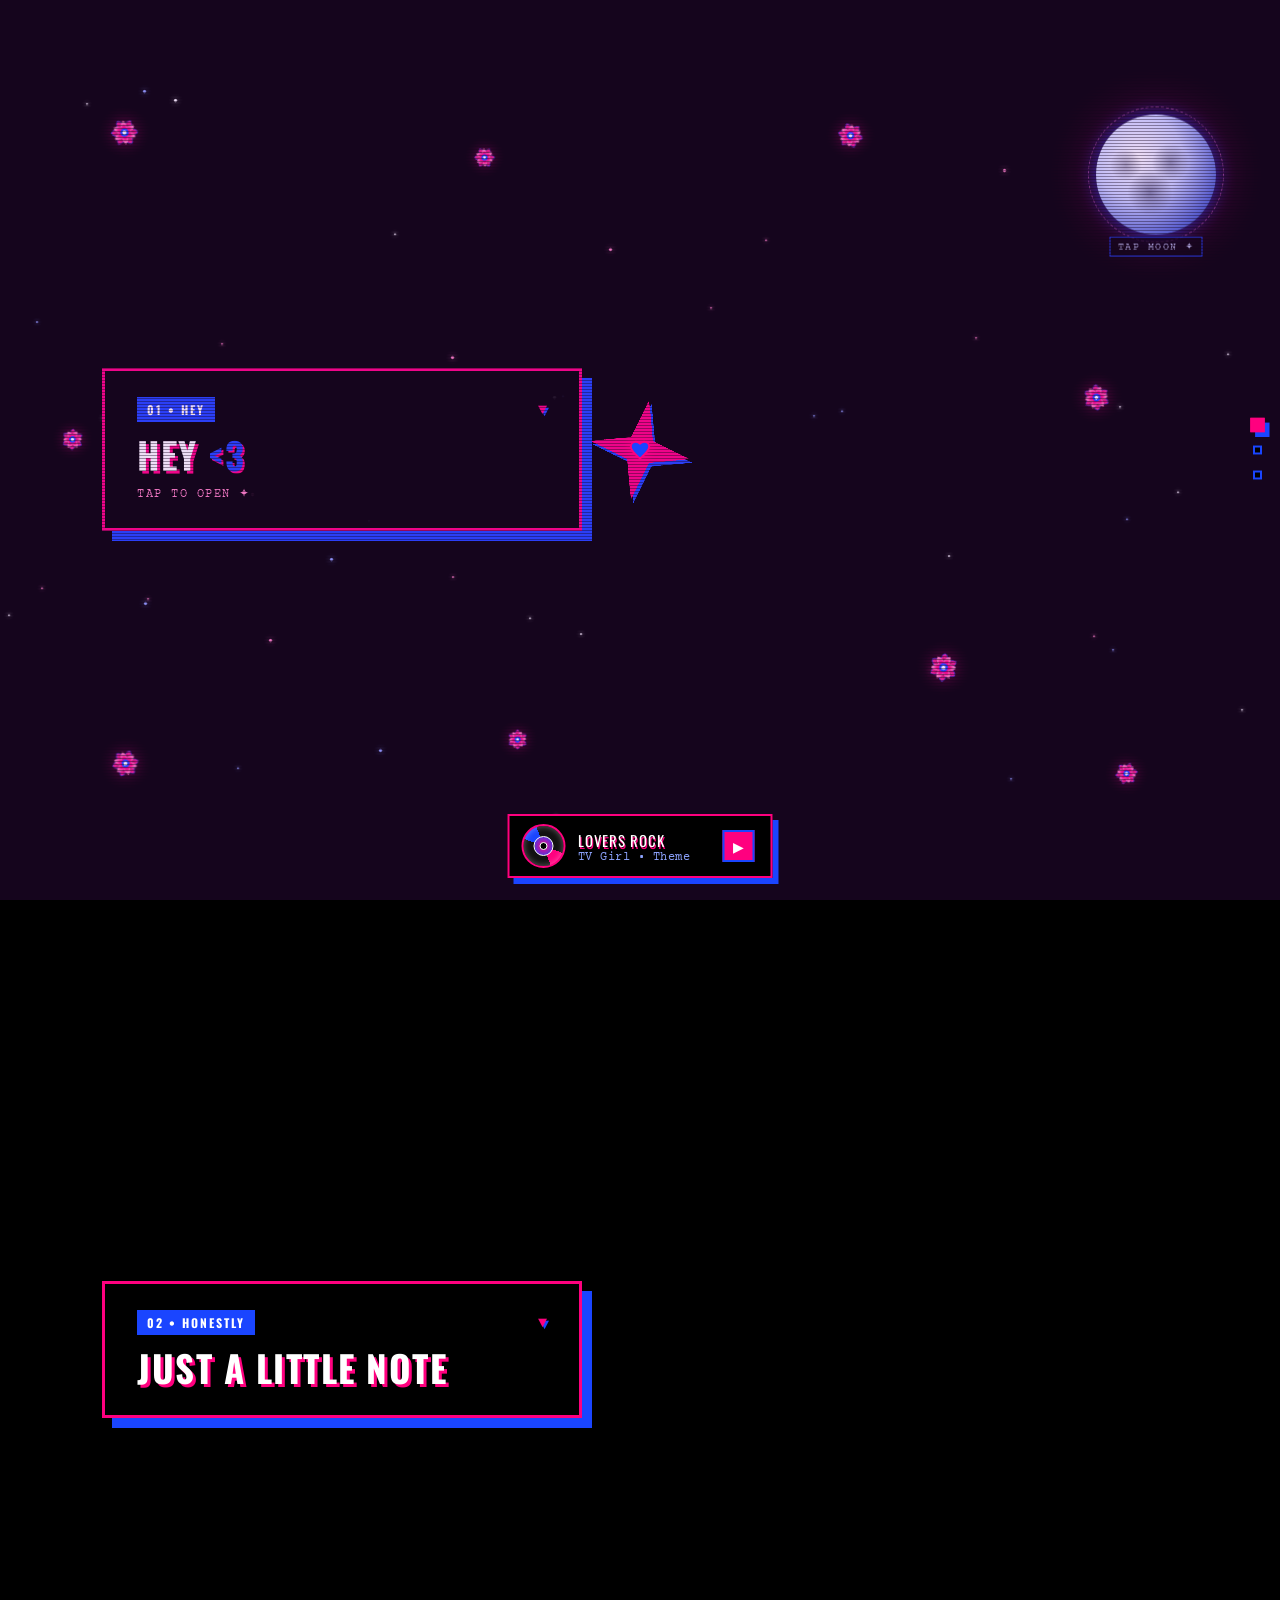
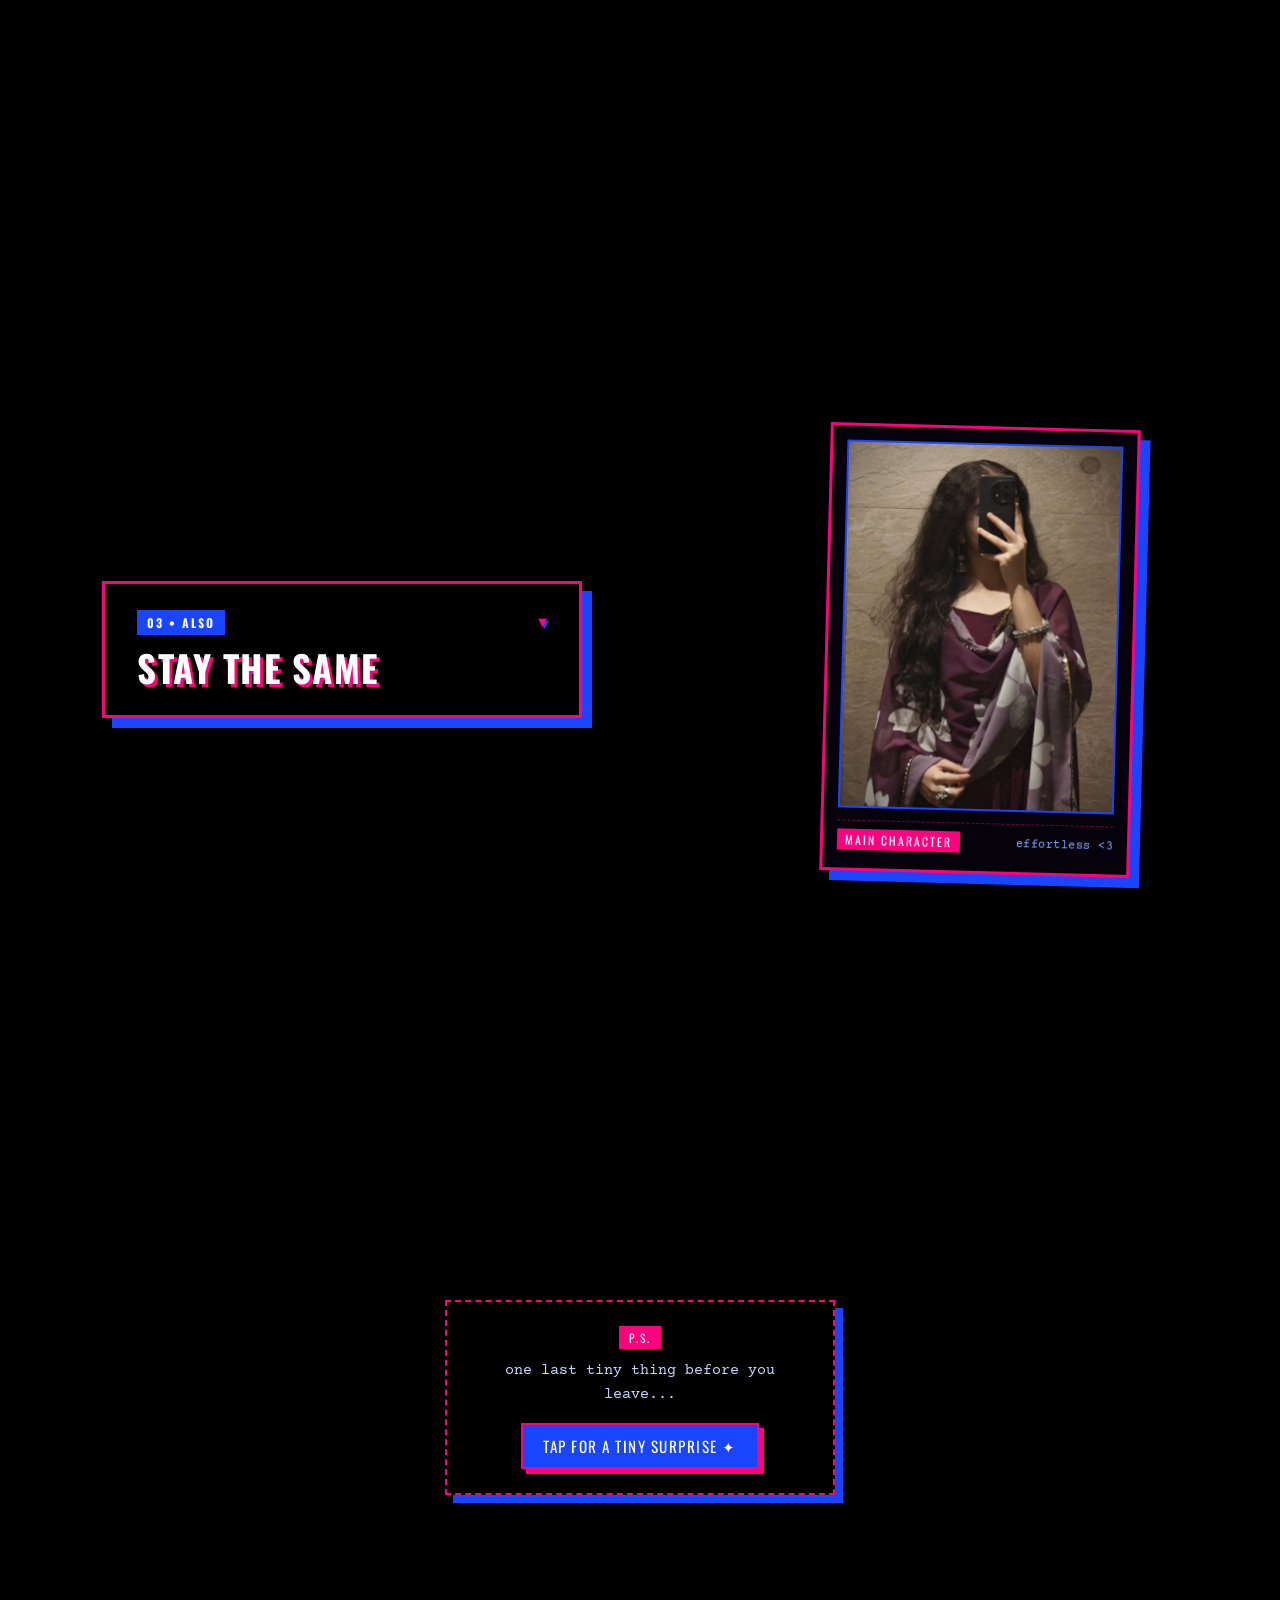
<file: index.html>
<!DOCTYPE html>
<html lang="en">
<head>
  <meta charset="UTF-8">
  <meta name="viewport" content="width=device-width, initial-scale=1.0">
  <title>hello <3</title>
  <!-- Google Fonts: Courier Prime & Oswald for retro vinyl/cassette aesthetic -->
  <link rel="preconnect" href="https://fonts.googleapis.com">
  <link rel="preconnect" href="https://fonts.gstatic.com" crossorigin>
  <link href="https://fonts.googleapis.com/css2?family=Courier+Prime:ital,wght@0,700;1,700&family=Oswald:wght@600;700&display=swap" rel="stylesheet">
  <style>
    /* Global reset & hide default OS cursor in favor of custom heart cursor */
    * {
      margin: 0;
      padding: 0;
      box-sizing: border-box;
      cursor: none;
    }

    html {
      scroll-behavior: smooth;
    }

    body {
      background: #000000;
      color: #ffffff;
      font-family: 'Courier Prime', monospace;
      overflow-x: hidden;
      min-height: 100vh;
      position: relative;
    }

    /* Subtle analog vinyl grain overlay */
    .vinyl-noise {
      position: fixed;
      top: 0;
      left: 0;
      width: 100vw;
      height: 100vh;
      pointer-events: none;
      z-index: 10;
      opacity: 0.15;
      background-image: repeating-radial-gradient(#ff007f 0 0.0001%, #1a45ff 0 0.0002%);
      background-size: 3px 3px;
    }

    /* Retro CRT horizontal scanline raster */
    .crt-raster {
      position: fixed;
      top: 0;
      left: 0;
      width: 100vw;
      height: 100vh;
      pointer-events: none;
      z-index: 9;
      background: repeating-linear-gradient(
        0deg,
        rgba(0, 0, 0, 0.4) 0px,
        rgba(0, 0, 0, 0.4) 1px,
        transparent 1px,
        transparent 3px
      );
    }

    /* --- SHARP STRAIGHT 4-POINT CENTER STAR --- */
    .star-anchor {
      position: fixed;
      top: 50%;
      left: 50%;
      transform: translate(-50%, -50%);
      width: 380px;
      height: 380px;
      pointer-events: none;
      z-index: 2;
      display: flex;
      justify-content: center;
      align-items: center;
      will-change: transform;
    }

    .star-svg {
      width: 100%;
      height: 100%;
      overflow: visible;
      shape-rendering: crispEdges;
      will-change: transform;
    }

    .star-polygon {
      transform-origin: 100px 100px;
      will-change: transform;
    }

    .star-shadow-poly {
      fill: #1a45ff;
    }

    .star-main-poly {
      fill: #ff007f;
    }

    /* --- FLOATING REALISTIC MOON (TOP-RIGHT) --- */
    .real-moon-wrapper {
      position: fixed;
      top: 7%;
      right: 5%;
      width: 120px;
      height: 120px;
      z-index: 3;
      pointer-events: auto;
      will-change: transform;
      transition: filter 0.3s ease;
    }

    .real-moon-wrapper:hover {
      filter: drop-shadow(0 0 16px rgba(255, 0, 127, 0.85));
    }

    .moon-pulse-ring {
      position: absolute;
      inset: -8px;
      border-radius: 50%;
      border: 1.5px dashed rgba(255, 133, 194, 0.55);
      pointer-events: none;
      animation: moonHaloPulse 2.8s ease-in-out infinite;
      transition: opacity 0.4s ease;
    }

    .real-moon-wrapper.discovered .moon-pulse-ring,
    .real-moon-wrapper.discovered .moon-hint-tag {
      opacity: 0;
    }

    @keyframes moonHaloPulse {
      0%, 100% { transform: scale(0.96); opacity: 0.35; }
      50% { transform: scale(1.06); opacity: 0.85; }
    }

    .moon-hint-tag {
      position: absolute;
      bottom: -22px;
      left: 50%;
      transform: translateX(-50%);
      font-size: 0.65rem;
      letter-spacing: 1.5px;
      text-transform: uppercase;
      color: #cbd6ff;
      background: rgba(0, 0, 0, 0.78);
      border: 1px solid #1a45ff;
      padding: 2px 7px;
      white-space: nowrap;
      opacity: 0.85;
      pointer-events: none;
      transition: opacity 0.4s ease;
    }

    /* --- TWINKLING RETRO NIGHT SKY STARS --- */
    #nightSkyStars {
      position: fixed;
      inset: 0;
      pointer-events: none;
      z-index: 1;
      overflow: hidden;
    }

    .sky-star {
      position: absolute;
      border-radius: 50%;
      animation: twinkleStar ease-in-out infinite alternate;
      will-change: opacity, transform;
    }

    @keyframes twinkleStar {
      0% { opacity: 0.15; transform: scale(0.75); }
      100% { opacity: 0.85; transform: scale(1.2); }
    }

    .moon-secret-note {
      position: fixed;
      top: calc(7% + 132px);
      right: 5%;
      max-width: 240px;
      background: #000000;
      border: 2px solid #ff007f;
      box-shadow: 5px 5px 0px #1a45ff;
      padding: 10px 14px;
      font-size: 0.82rem;
      line-height: 1.45;
      color: #ffffff;
      z-index: 80;
      opacity: 0;
      transform: translateY(-8px) scale(0.95);
      pointer-events: none;
      transition: opacity 0.4s ease, transform 0.4s ease;
    }

    .moon-secret-note.show {
      opacity: 1;
      transform: translateY(0) scale(1);
    }

    /* --- AMBIENT FLOATING MICRO-HEARTS (DEEP BACKGROUND) --- */
    #ambientHearts {
      position: fixed;
      inset: 0;
      pointer-events: none;
      z-index: 1;
      overflow: hidden;
    }

    .ambient-heart {
      position: absolute;
      bottom: -30px;
      opacity: 0;
      animation: floatUpHeart linear forwards;
      will-change: transform, opacity;
    }

    @keyframes floatUpHeart {
      0% {
        transform: translateY(0) scale(0.7) rotate(-8deg);
        opacity: 0;
      }
      15% {
        opacity: 0.42;
      }
      85% {
        opacity: 0.35;
      }
      100% {
        transform: translateY(-108vh) scale(1.1) rotate(12deg);
        opacity: 0;
      }
    }

    /* Celebratory heart shower burst */
    .burst-heart {
      position: fixed;
      pointer-events: none;
      z-index: 9990;
      animation: burstRise 1.6s cubic-bezier(0.16, 1, 0.3, 1) forwards;
      will-change: transform, opacity;
    }

    @keyframes burstRise {
      0% {
        opacity: 1;
        transform: translate(0, 0) scale(0.5) rotate(0deg);
      }
      100% {
        opacity: 0;
        transform: translate(var(--dx), var(--dy)) scale(1.25) rotate(var(--rot));
      }
    }

    .real-moon {
      width: 100%;
      height: 100%;
      border-radius: 50%;
      background: radial-gradient(circle at 35% 35%, #ffffff 0%, #cbd6ff 40%, #5067cf 75%, #050b28 100%);
      box-shadow: 
        0 0 20px rgba(26, 69, 255, 0.7),
        0 0 50px rgba(255, 0, 127, 0.4);
      position: relative;
      overflow: hidden;
      animation: moonFloat 7s ease-in-out infinite alternate;
    }

    .real-moon::before {
      content: '';
      position: absolute;
      width: 100%;
      height: 100%;
      background-image: 
        radial-gradient(circle at 62% 40%, rgba(5, 10, 40, 0.35) 0%, transparent 18%),
        radial-gradient(circle at 45% 65%, rgba(5, 10, 40, 0.4) 0%, transparent 22%),
        radial-gradient(circle at 25% 42%, rgba(5, 10, 40, 0.3) 0%, transparent 14%);
      border-radius: 50%;
    }

    @keyframes moonFloat {
      0% { transform: translateY(0px); }
      100% { transform: translateY(-12px); }
    }

    /* --- MULTI-LAYERED SCATTERED FLOWERS --- */
    #flowerGarden {
      position: fixed;
      inset: 0;
      pointer-events: none;
      z-index: 2;
    }

    .flower-box {
      position: fixed;
      width: 105px;
      height: 105px;
      pointer-events: none;
      filter: drop-shadow(0 0 8px rgba(255, 0, 127, 0.45)) drop-shadow(4px 4px 0px #000000);
      will-change: transform;
    }

    .flower-svg {
      width: 100%;
      height: 100%;
      overflow: visible;
      shape-rendering: geometricPrecision;
    }

    .outer-petal {
      fill: url(#petalGradOuter);
      stroke: #1a45ff;
      stroke-width: 1.8;
      stroke-linejoin: round;
    }

    .inner-petal {
      fill: url(#petalGradInner);
      stroke: #ff7ac3;
      stroke-width: 1.2;
      stroke-linejoin: round;
    }

    .petal-vein {
      stroke: rgba(255, 255, 255, 0.45);
      stroke-width: 1;
      stroke-linecap: round;
      fill: none;
    }

    .svg-center-ring {
      fill: #1a45ff;
      stroke: #ff007f;
      stroke-width: 2;
      transform-origin: 50px 50px;
      will-change: transform;
    }

    .svg-center-core {
      fill: #ffffff;
      transform-origin: 50px 50px;
      will-change: transform;
    }

    /* --- RIGHT-SIDE TIMELINE INDICATOR DOTS --- */
    .timeline {
      position: fixed;
      right: 18px;
      top: 50%;
      transform: translateY(-50%);
      display: flex;
      flex-direction: column;
      gap: 16px;
      z-index: 100;
    }

    .timeline-dot {
      width: 9px;
      height: 9px;
      border: 2px solid #1a45ff;
      background: #000000;
      transition: all 0.25s ease;
    }

    .timeline-dot.active {
      background: #ff007f;
      border-color: #ff007f;
      box-shadow: 3px 3px 0px #1a45ff;
      transform: scale(1.6);
    }

    /* --- INTERACTIVE DROPDOWN CARDS --- */
    .scroll-container {
      position: relative;
      width: 100%;
      z-index: 5;
      pointer-events: none;
    }

    .section {
      min-height: 100vh;
      display: flex;
      justify-content: flex-start;
      align-items: center;
      padding: 20px 8%;
      pointer-events: none;
    }

    .reveal-section {
      justify-content: space-between;
      gap: 48px;
    }

    /* --- TASTEFUL TV GIRL VINYL-SLEEVE KEEPSAKE FRAME --- */
    .keepsake-frame {
      position: relative;
      z-index: 6;
      width: 100%;
      max-width: 310px;
      background: #05020c;
      border: 3px solid #ff007f;
      box-shadow: 10px 10px 0px #1a45ff;
      padding: 14px 14px 18px;
      margin-right: 4%;
      opacity: 0;
      transform: translateY(28px) rotate(1.5deg);
      transition: opacity 0.8s ease-out, transform 0.8s cubic-bezier(0.22, 1, 0.36, 1), box-shadow 0.35s ease;
      will-change: transform, opacity;
      pointer-events: auto;
      flex-shrink: 0;
    }

    .keepsake-frame.revealed {
      opacity: 1;
      transform: translateY(0) rotate(1.5deg);
    }

    .keepsake-frame:hover {
      opacity: 1;
      transform: translateY(-4px) rotate(0deg);
      box-shadow: 14px 14px 0px #1a45ff;
    }

    .keepsake-photo-wrap {
      position: relative;
      width: 100%;
      aspect-ratio: 3 / 4;
      overflow: hidden;
      border: 2px solid #1a45ff;
      background: radial-gradient(circle at 50% 35%, #2b0938 0%, #09061a 65%, #000000 100%);
    }

    .keepsake-photo {
      width: 100%;
      height: 100%;
      object-fit: cover;
      object-position: center 18%;
      filter: contrast(1.04) saturate(1.06);
      opacity: 1;
      transition: transform 0.6s ease;
      display: block;
    }

    .keepsake-frame:hover .keepsake-photo {
      transform: scale(1.03);
    }

    .keepsake-photo-wrap::after {
      content: '';
      position: absolute;
      inset: 0;
      background: radial-gradient(circle at center, transparent 68%, rgba(0, 0, 0, 0.28) 100%);
      pointer-events: none;
    }

    .keepsake-fallback {
      position: absolute;
      inset: 0;
      display: none;
      flex-direction: column;
      justify-content: center;
      align-items: center;
      text-align: center;
      padding: 20px;
      color: #ff85c2;
      gap: 10px;
    }

    .keepsake-fallback svg {
      width: 54px;
      height: 54px;
      opacity: 0.85;
    }

    .keepsake-fallback span {
      font-family: 'Oswald', sans-serif;
      font-size: 0.8rem;
      letter-spacing: 2px;
      text-transform: uppercase;
      color: #cbd6ff;
    }

    .keepsake-caption {
      display: flex;
      justify-content: space-between;
      align-items: center;
      margin-top: 12px;
      padding-top: 8px;
      border-top: 1.5px dashed rgba(255, 0, 127, 0.45);
    }

    .keepsake-tag {
      font-family: 'Oswald', sans-serif;
      font-size: 0.74rem;
      letter-spacing: 2px;
      color: #ffffff;
      background: #ff007f;
      padding: 2px 8px;
    }

    .keepsake-note {
      font-size: 0.78rem;
      color: #8ea4ff;
      letter-spacing: 0.5px;
    }

    .keepsake-secret-line {
      max-height: 0;
      opacity: 0;
      overflow: hidden;
      font-size: 0.82rem;
      color: #ff85c2;
      text-align: center;
      transition: max-height 0.4s ease, opacity 0.4s ease, margin-top 0.4s ease;
    }

    .keepsake-frame.sparkled .keepsake-secret-line {
      max-height: 50px;
      opacity: 1;
      margin-top: 8px;
    }

    .card {
      position: relative;
      z-index: 6;
      background: rgba(0, 0, 0, 0.92);
      border: 3px solid #ff007f;
      box-shadow: 10px 10px 0px #1a45ff;
      padding: 26px 32px;
      max-width: 480px;
      width: 100%;
      opacity: 0;
      transform: translateY(35px);
      transition: opacity 0.5s ease-out, transform 0.5s ease-out, padding 0.35s ease, box-shadow 0.35s ease;
      will-change: transform, opacity;
      pointer-events: auto;
    }

    .card.visible {
      opacity: 1;
      transform: translateY(0);
    }

    .card:hover,
    .card.open {
      padding: 34px 32px 38px;
      box-shadow: 13px 13px 0px #1a45ff;
    }

    .card-header {
      display: flex;
      justify-content: space-between;
      align-items: flex-start;
      gap: 12px;
    }

    .badge {
      display: inline-block;
      padding: 4px 10px;
      font-size: 0.75rem;
      letter-spacing: 2px;
      font-weight: 700;
      background: #1a45ff;
      color: #ffffff;
      margin-bottom: 12px;
      font-family: 'Oswald', sans-serif;
    }

    .drop-arrow {
      font-size: 0.95rem;
      color: #ff007f;
      text-shadow: 2px 2px 0px #1a45ff;
      transition: transform 0.35s ease;
      margin-top: 4px;
      flex-shrink: 0;
    }

    .card:hover .drop-arrow,
    .card.open .drop-arrow {
      transform: rotate(180deg);
    }

    h2 {
      font-family: 'Oswald', sans-serif;
      text-transform: uppercase;
      font-size: 2.3rem;
      letter-spacing: 1.5px;
      line-height: 1.15;
      margin-bottom: 0;
      color: #ffffff;
      text-shadow: 3px 3px 0px #ff007f;
    }

    .album-blue {
      color: #1a45ff;
      text-shadow: 2px 2px 0px #ff007f;
    }

    .dropdown-content {
      max-height: 0;
      opacity: 0;
      overflow: hidden;
      margin-top: 0;
      transition: max-height 0.45s cubic-bezier(0.22, 1, 0.36, 1), opacity 0.35s ease, margin-top 0.35s ease;
    }

    .card:hover .dropdown-content,
    .card.open .dropdown-content {
      max-height: 260px;
      opacity: 1;
      margin-top: 16px;
    }

    p {
      color: #e0e0e0;
      font-size: 1.05rem;
      line-height: 1.65;
      border-top: 1.5px dashed rgba(255, 0, 127, 0.45);
      padding-top: 14px;
    }

    .card-hint-pulse {
      display: inline-block;
      margin-top: 10px;
      font-size: 0.72rem;
      letter-spacing: 1.5px;
      text-transform: uppercase;
      color: #ff85c2;
      animation: hintPulse 2.2s ease-in-out infinite;
    }

    .card:hover .card-hint-pulse,
    .card.open .card-hint-pulse {
      display: none;
    }

    @keyframes hintPulse {
      0%, 100% { opacity: 0.45; }
      50% { opacity: 1; }
    }

    .heart-back-btn {
      margin-top: 16px;
      background: #1a45ff;
      color: #ffffff;
      border: 2px solid #ff007f;
      box-shadow: 4px 4px 0px #ff007f;
      padding: 8px 16px;
      font-family: 'Oswald', sans-serif;
      font-size: 0.85rem;
      letter-spacing: 1.5px;
      text-transform: uppercase;
      display: inline-flex;
      align-items: center;
      gap: 8px;
      transition: transform 0.15s ease, background 0.15s ease, box-shadow 0.15s ease;
    }

    .heart-back-btn:hover {
      background: #ff007f;
      border-color: #1a45ff;
      box-shadow: 4px 4px 0px #1a45ff;
      transform: translate(-1px, -1px);
    }

    .heart-back-btn.sent {
      background: #ff007f;
      border-color: #ffffff;
    }

    /* --- FUNNY POST-CREDITS BONUS TRACK ENDING --- */
    .bonus-ending-section {
      min-height: 75vh;
      display: flex;
      flex-direction: column;
      justify-content: center;
      align-items: center;
      padding: 40px 6% 120px;
      text-align: center;
      position: relative;
      z-index: 6;
      pointer-events: none;
    }

    .bonus-trigger-card {
      background: rgba(0, 0, 0, 0.94);
      border: 2.5px dashed #ff007f;
      box-shadow: 8px 8px 0px #1a45ff;
      padding: 24px 28px;
      max-width: 390px;
      width: 100%;
      pointer-events: auto;
      transition: transform 0.3s ease, box-shadow 0.3s ease;
    }

    .bonus-trigger-card:hover {
      transform: translateY(-3px);
      box-shadow: 11px 11px 0px #1a45ff;
    }

    .bonus-label {
      font-family: 'Oswald', sans-serif;
      font-size: 0.72rem;
      letter-spacing: 2px;
      background: #ff007f;
      color: #ffffff;
      padding: 3px 10px;
      display: inline-block;
      margin-bottom: 10px;
    }

    .bonus-subtext {
      border: none;
      padding-top: 0;
      font-size: 0.92rem;
      color: #cbd6ff;
      margin-bottom: 16px;
    }

    .funny-reveal-btn {
      background: #1a45ff;
      color: #ffffff;
      border: 2px solid #ff007f;
      box-shadow: 5px 5px 0px #ff007f;
      padding: 10px 20px;
      font-family: 'Oswald', sans-serif;
      font-size: 0.95rem;
      letter-spacing: 1.5px;
      text-transform: uppercase;
      transition: transform 0.15s ease, background 0.15s ease;
    }

    .funny-reveal-btn:hover {
      background: #ff007f;
      border-color: #1a45ff;
      box-shadow: 5px 5px 0px #1a45ff;
      transform: scale(1.04);
    }

    .funny-polaroid-popup {
      max-height: 0;
      opacity: 0;
      overflow: hidden;
      transform: scale(0.85) rotate(-3deg);
      transition: max-height 0.6s cubic-bezier(0.22, 1, 0.36, 1), opacity 0.45s ease, transform 0.5s cubic-bezier(0.22, 1, 0.36, 1), margin-top 0.45s ease;
    }

    .funny-polaroid-popup.open {
      max-height: 460px;
      opacity: 1;
      margin-top: 20px;
      transform: scale(1) rotate(-1.5deg);
    }

    .funny-photo-box {
      width: 220px;
      margin: 0 auto;
      background: #05020c;
      border: 3px solid #1a45ff;
      box-shadow: 7px 7px 0px #ff007f;
      padding: 10px 10px 14px;
    }

    .funny-photo-box img {
      width: 100%;
      aspect-ratio: 3 / 4;
      object-fit: cover;
      border: 1.5px solid #ff007f;
      display: block;
    }

    .funny-caption {
      margin-top: 10px;
      font-family: 'Courier Prime', monospace;
      font-size: 0.85rem;
      color: #ff85c2;
      font-weight: 700;
      line-height: 1.4;
    }

    /* --- BOTTOM-CENTER MINI CD PLAYER BAR --- */
    .mini-player-bar {
      position: fixed;
      bottom: 22px;
      left: 50%;
      transform: translateX(-50%);
      z-index: 120;
      background: #000000;
      border: 2.5px solid #ff007f;
      box-shadow: 6px 6px 0px #1a45ff;
      padding: 8px 16px 8px 12px;
      display: flex;
      align-items: center;
      gap: 12px;
      min-width: 265px;
      max-width: 92vw;
    }

    .cd-disc {
      width: 44px;
      height: 44px;
      border-radius: 50%;
      flex-shrink: 0;
      border: 2px solid #ff007f;
      position: relative;
      display: flex;
      justify-content: center;
      align-items: center;
      background: conic-gradient(
        from 45deg,
        #111111 0deg 65deg,
        #ff007f 65deg 115deg,
        #111111 115deg 245deg,
        #1a45ff 245deg 295deg,
        #111111 295deg 360deg
      );
      box-shadow: inset 0 0 6px rgba(255, 255, 255, 0.35);
      animation: spinCD 4s linear infinite;
      animation-play-state: paused;
    }

    .cd-disc.playing {
      animation-play-state: running;
    }

    .cd-disc::before {
      content: '';
      width: 18px;
      height: 18px;
      border-radius: 50%;
      background: radial-gradient(circle, #ff007f 0%, #1a45ff 100%);
      border: 1.5px solid #ffffff;
    }

    .cd-disc::after {
      content: '';
      position: absolute;
      width: 6px;
      height: 6px;
      border-radius: 50%;
      background: #000000;
      border: 1px solid #ffffff;
    }

    @keyframes spinCD {
      0% { transform: rotate(0deg); }
      100% { transform: rotate(360deg); }
    }

    .track-meta {
      display: flex;
      flex-direction: column;
      flex: 1;
      overflow: hidden;
    }

    .track-title {
      font-family: 'Oswald', sans-serif;
      font-size: 0.92rem;
      letter-spacing: 1px;
      text-transform: uppercase;
      color: #ffffff;
      white-space: nowrap;
      overflow: hidden;
      text-overflow: ellipsis;
      text-shadow: 1.5px 1.5px 0px #ff007f;
    }

    .track-artist {
      font-size: 0.72rem;
      color: #8ea4ff;
      letter-spacing: 0.5px;
    }

    .play-toggle-btn {
      background: #ff007f;
      color: #ffffff;
      border: 2px solid #1a45ff;
      width: 32px;
      height: 32px;
      font-family: 'Oswald', sans-serif;
      font-size: 0.85rem;
      display: flex;
      justify-content: center;
      align-items: center;
      flex-shrink: 0;
      transition: transform 0.15s ease, background 0.15s ease;
    }

    .play-toggle-btn:hover {
      background: #1a45ff;
      border-color: #ff007f;
      transform: scale(1.08);
    }

    /* --- HEART SHAPED CUSTOM CURSOR --- */
    #cursor-dot {
      position: fixed;
      top: 0;
      left: 0;
      width: 22px;
      height: 22px;
      pointer-events: none;
      transform: translate(-50%, -50%);
      z-index: 9999;
      will-change: transform;
      filter: drop-shadow(0 0 5px rgba(255, 0, 127, 0.8));
    }

    .trail {
      position: fixed;
      width: 11px;
      height: 11px;
      pointer-events: none;
      transform: translate(-50%, -50%);
      animation: fadeOut 0.45s linear forwards;
      z-index: 9998;
    }

    @keyframes fadeOut {
      0% { opacity: 1; transform: translate(-50%, -50%) scale(1); }
      100% { opacity: 0; transform: translate(-50%, -50%) scale(0.2); }
    }

    @media (max-width: 768px) {
      .star-anchor {
        width: 250px;
        height: 250px;
      }
      .section {
        padding: 20px 6% 90px;
        justify-content: center;
      }
      .reveal-section {
        flex-direction: column;
        padding-top: 80px;
        padding-bottom: 110px;
        gap: 32px;
      }
      .keepsake-frame {
        max-width: 265px;
        margin-right: 0;
        box-shadow: 6px 6px 0px #1a45ff;
      }
      .real-moon-wrapper {
        width: 85px;
        height: 85px;
      }
      .card {
        box-shadow: 6px 6px 0px #1a45ff;
        padding: 22px 24px;
      }
      .card:hover,
      .card.open {
        padding: 26px 24px 30px;
      }
      h2 {
        font-size: 1.9rem;
      }
      .mini-player-bar {
        bottom: 14px;
        min-width: 245px;
        padding: 7px 12px 7px 10px;
      }
      .cd-disc {
        width: 38px;
        height: 38px;
      }
    }
  </style>
</head>
<body>

  <!-- Shared SVG Gradients -->
  <svg width="0" height="0" style="position:absolute;">
    <defs>
      <radialGradient id="petalGradOuter" cx="50%" cy="85%" r="80%">
        <stop offset="0%" stop-color="#1a45ff" />
        <stop offset="45%" stop-color="#b8005c" />
        <stop offset="100%" stop-color="#ff1e90" />
      </radialGradient>
      <radialGradient id="petalGradInner" cx="50%" cy="90%" r="75%">
        <stop offset="0%" stop-color="#4d6fff" />
        <stop offset="60%" stop-color="#ff007f" />
        <stop offset="100%" stop-color="#ff85c2" />
      </radialGradient>
    </defs>
  </svg>

  <!-- Retro Analog Grain & CRT Scanline Overlays -->
  <div class="vinyl-noise"></div>
  <div class="crt-raster"></div>

  <!-- Twinkling Retro Night Sky Stars -->
  <div id="nightSkyStars"></div>

  <!-- Ambient Floating Micro-Hearts Background Layer -->
  <div id="ambientHearts"></div>

  <!-- Center Straight Sharp 4-Point Star -->
  <div class="star-anchor" id="starAnchor">
    <svg class="star-svg" id="starSvg" viewBox="0 0 200 200">
      <polygon class="star-polygon star-shadow-poly" id="starShadow"
               points="100,0 122,78 200,100 122,122 100,200 78,122 0,100 78,78" />
      <polygon class="star-polygon star-main-poly" id="starMain"
               points="100,0 122,78 200,100 122,122 100,200 78,122 0,100 78,78" />
    </svg>
  </div>

  <!-- Interactive Realistic Moon -->
  <div class="real-moon-wrapper" id="realMoon" title="Tap the moon">
    <div class="moon-pulse-ring"></div>
    <div class="real-moon"></div>
    <span class="moon-hint-tag">tap moon ✦</span>
  </div>
  <div class="moon-secret-note" id="moonSecretNote">
    ✦ secret wish: you make ordinary days feel like my favorite song <3
  </div>

  <!-- Balanced Scattered Flowers Container -->
  <div id="flowerGarden"></div>

  <!-- Right-Side Timeline Dots -->
  <div class="timeline">
    <div class="timeline-dot active"></div>
    <div class="timeline-dot"></div>
    <div class="timeline-dot"></div>
  </div>

  <!-- Main Scroll Sections -->
  <div class="scroll-container">
    <section class="section">
      <div class="card visible" data-card-name="Card 01 (Hey)">
        <div class="card-header">
          <div>
            <span class="badge">01 • HEY</span>
            <h2>hey <span class="album-blue"><3</span></h2>
            <span class="card-hint-pulse">tap to open ✦</span>
          </div>
          <span class="drop-arrow">▼</span>
        </div>
        <div class="dropdown-content">
          <p>Dekho, I tried my best to give efforts. I know I can do more, but I really wanted to build something special for you.</p>
        </div>
      </div>
    </section>

    <section class="section">
      <div class="card" data-card-name="Card 02 (Honestly)">
        <div class="card-header">
          <div>
            <span class="badge">02 • HONESTLY</span>
            <h2>just a little note</h2>
          </div>
          <span class="drop-arrow">▼</span>
        </div>
        <div class="dropdown-content">
          <p>we haven't talked a lot yet, but there's something really sweet and effortless about your presence.</p>
        </div>
      </div>
    </section>

    <section class="section reveal-section">
      <div class="card" data-card-name="Card 03 (Stay the same)">
        <div class="card-header">
          <div>
            <span class="badge">03 • ALSO</span>
            <h2>stay the same</h2>
          </div>
          <span class="drop-arrow">▼</span>
        </div>
        <div class="dropdown-content">
          <p>that's pretty much it—just wanted to put a small smile on your face today.</p>
          <button class="heart-back-btn" id="sendHeartBtn" type="button">♥ send a smile back</button>
        </div>
      </div>

      <!-- Aesthetic Vinyl-Sleeve Keepsake Frame -->
      <div class="keepsake-frame" id="keepsakeFrame" title="Tap for a little note">
        <div class="keepsake-photo-wrap">
          <img
            src="her.jpg"
            alt="Special memory"
            class="keepsake-photo"
            onerror="this.style.display='none'; document.getElementById('keepsakeFallback').style.display='flex';"
          />
          <div class="keepsake-fallback" id="keepsakeFallback">
            <svg viewBox="0 0 24 24" fill="none" stroke="#ff007f" stroke-width="1.8">
              <path d="M12 21.35l-1.45-1.32C5.4 15.36 2 12.28 2 8.5 2 5.42 4.42 3 7.5 3c1.74 0 3.41.81 4.5 2.09C13.09 3.81 14.76 3 16.5 3 19.58 3 22 5.42 22 8.5c0 3.78-3.4 6.86-8.55 11.54L12 21.35z"/>
            </svg>
            <span>her.jpg</span>
          </div>
        </div>
        <div class="keepsake-caption">
          <span class="keepsake-tag">MAIN CHARACTER</span>
          <span class="keepsake-note">effortless <3</span>
        </div>
        <div class="keepsake-secret-line">genuinely one of a kind.</div>
      </div>
    </section>

    <!-- Funny Post-Credits Bonus Ending -->
    <section class="bonus-ending-section">
      <div class="bonus-trigger-card">
        <span class="bonus-label">P.S.</span>
        <p class="bonus-subtext">one last tiny thing before you leave...</p>
        <button class="funny-reveal-btn" id="funnyEndingBtn" type="button">tap for a tiny surprise ✦</button>

        <div class="funny-polaroid-popup" id="funnyPopup">
          <div class="funny-photo-box">
            <img
              src="funny.jpg"
              alt="Funny ending"
              onerror="this.src='https://placehold.co/300x400/05020c/ff007f?text=funny.jpg';"
            />
            <div class="funny-caption">me begging the universe for a chance 🙏😭<3</div>
          </div>
        </div>
      </div>
    </section>
  </div>

  <!-- Bottom-Center Mini CD Player Bar -->
  <div class="mini-player-bar">
    <div class="cd-disc" id="cdDisc"></div>
    <div class="track-meta">
      <span class="track-title">Lovers Rock</span>
      <span class="track-artist">TV Girl • Theme</span>
    </div>
    <button class="play-toggle-btn" id="playBtn" aria-label="Play or Pause">▶</button>
    <audio id="tvAudio" loop preload="auto">
      <source src="song.mp3" type="audio/mpeg">
    </audio>
  </div>

  <!-- Custom Heart Cursor -->
  <div id="cursor-dot">
    <svg viewBox="0 0 24 24" width="100%" height="100%">
      <path d="M12 21.35l-1.45-1.32C5.4 15.36 2 12.28 2 8.5 2 5.42 4.42 3 7.5 3c1.74 0 3.41.81 4.5 2.09C13.09 3.81 14.76 3 16.5 3 19.58 3 22 5.42 22 8.5c0 3.78-3.4 6.86-8.55 11.54L12 21.35z" 
            fill="#1a45ff" stroke="#ff007f" stroke-width="2" />
    </svg>
  </div>

  <script>
    // ===== NOTIFICATION SETUP (ntfy.sh) =====
    // Apne ntfy app mein jo topic subscribe kiya hai, wahi naam yahan likho:
    const TOPIC = 'tanishka-tvgirl';
    const lastSent = {};
    const counts = {};

    function sendPing(title, text, cooldownMs = 500) {
      const now = Date.now();
      if (lastSent[title] && (now - lastSent[title]) < cooldownMs) return;
      lastSent[title] = now;
      counts[title] = (counts[title] || 0) + 1;

      fetch('https://ntfy.sh/' + TOPIC, {
        method: 'POST',
        headers: { 'Title': `${title} (#${counts[title]})` },
        body: text
      }).catch(() => {});
    }

    // Page open hote hi notification bhejo
    sendPing('Page Opened', 'Usne Lovers Rock wala page open kiya!', 0);

    // --- 0. GENERATE TWINKLING RETRO NIGHT SKY STARS ---
    const skyContainer = document.getElementById('nightSkyStars');
    if (skyContainer) {
      const starColors = ['#ffffff', '#ff85c2', '#8ea4ff'];
      for (let i = 0; i < 42; i++) {
        const st = document.createElement('div');
        st.className = 'sky-star';
        const size = Math.random() < 0.7 ? 2 : 3;
        const color = starColors[i % starColors.length];
        st.style.width = `${size}px`;
        st.style.height = `${size}px`;
        st.style.left = `${Math.random() * 98}%`;
        st.style.top = `${Math.random() * 96}%`;
        st.style.background = color;
        st.style.boxShadow = `0 0 ${size * 2}px ${color}`;
        st.style.animationDuration = `${2.2 + Math.random() * 3.5}s`;
        st.style.animationDelay = `${Math.random() * 3}s`;
        skyContainer.appendChild(st);
      }
    }

    // --- 1. GENERATE NINE SCATTERED MULTI-LAYERED FLOWERS ---
    const garden = document.getElementById('flowerGarden');
    const spreadZones = [
      { top: 7,  left: 4,  scale: 0.95, angle: 12,  dir: 1 },
      { top: 14, left: 32, scale: 0.72, angle: 45,  dir: -1 },
      { top: 8,  left: 64, scale: 0.88, angle: 28,  dir: 1 },
      { top: 38, left: 84, scale: 0.92, angle: 70,  dir: -1 },
      { top: 44, left: 3,  scale: 0.75, angle: 18,  dir: -1 },
      { top: 68, left: 72, scale: 1.00, angle: 52,  dir: 1 },
      { top: 82, left: 86, scale: 0.78, angle: 35,  dir: -1 },
      { top: 80, left: 6,  scale: 0.94, angle: 64,  dir: 1 },
      { top: 74, left: 38, scale: 0.70, angle: 15,  dir: -1 }
    ];

    const flowerMeta = [];

    function buildDetailedFlowerSVG() {
      let outerPetals = '';
      let innerPetals = '';

      for (let i = 0; i < 6; i++) {
        const deg = i * 60;
        outerPetals += `
          <g transform="rotate(${deg} 50 50)">
            <path class="outer-petal" d="M50,50 C34,36 35,14 50,5 C65,14 66,36 50,50 Z" />
            <path class="petal-vein" d="M50,45 Q48,28 50,14" />
          </g>
        `;
        innerPetals += `
          <g transform="rotate(${deg + 30} 50 50)">
            <path class="inner-petal" d="M50,50 C39,39 40,22 50,15 C60,22 61,39 50,50 Z" />
          </g>
        `;
      }

      return `
        <svg class="flower-svg" viewBox="0 0 100 100">
          <g class="outer-layer">${outerPetals}</g>
          <g class="inner-layer">${innerPetals}</g>
          <circle class="svg-center-ring" cx="50" cy="50" r="8.5" />
          <circle class="svg-center-core" cx="50" cy="50" r="3.5" />
        </svg>
      `;
    }

    spreadZones.forEach(z => {
      const box = document.createElement('div');
      box.className = 'flower-box';

      const jitterT = z.top + (Math.random() * 5 - 2.5);
      const jitterL = z.left + (Math.random() * 5 - 2.5);

      box.style.top = `${jitterT}%`;
      box.style.left = `${jitterL}%`;
      box.innerHTML = buildDetailedFlowerSVG();

      garden.appendChild(box);
      flowerMeta.push({
        box,
        sizeScale: z.scale,
        baseAngle: z.angle,
        spinDir: z.dir
      });
    });

    // --- 2. SMOOTH SCROLL-DRIVEN BLOOM & PARALLAX LOOP ---
    const starSvg = document.getElementById('starSvg');
    const starMain = document.getElementById('starMain');
    const starShadow = document.getElementById('starShadow');
    const realMoon = document.getElementById('realMoon');
    const keepsakeFrame = document.getElementById('keepsakeFrame');
    const outerLayers = document.querySelectorAll('.outer-layer');
    const innerLayers = document.querySelectorAll('.inner-layer');
    const centerRings = document.querySelectorAll('.svg-center-ring');
    const centerCores = document.querySelectorAll('.svg-center-core');

    let currentScroll = 0;
    let targetScroll = 0;

    window.addEventListener('scroll', () => {
      targetScroll = window.scrollY;
    }, { passive: true });

    function render() {
      currentScroll += (targetScroll - currentScroll) * 0.09;

      const totalScroll = document.documentElement.scrollHeight - window.innerHeight;
      const progress = totalScroll > 0 ? Math.min(Math.max(currentScroll / totalScroll, 0), 1) : 0;

      const starBloom = 0.08 + (progress * 1.07);
      const starSpin = progress * 60;
      const shadowOffset = 4 + (progress * 12);

      starSvg.style.transform = `rotate(${starSpin}deg)`;
      starMain.style.transform = `scale(${starBloom})`;
      starShadow.style.transform = `scale(${starBloom}) translate(${shadowOffset}px, ${shadowOffset}px)`;

      realMoon.style.transform = `translate3d(0, ${currentScroll * 0.12}px, 0)`;

      const outerBloom = 0.12 + (progress * 1.02);
      const innerBloom = 0.18 + (progress * 0.88);
      const centerScale = 0.45 + (progress * 0.6);

      outerLayers.forEach(layer => {
        layer.style.transformOrigin = '50px 50px';
        layer.style.transform = `scale(${outerBloom})`;
      });

      innerLayers.forEach(layer => {
        layer.style.transformOrigin = '50px 50px';
        layer.style.transform = `scale(${innerBloom}) rotate(${progress * -25}deg)`;
      });

      centerRings.forEach(c => {
        c.style.transformOrigin = '50px 50px';
        c.style.transform = `scale(${centerScale})`;
      });

      centerCores.forEach(c => {
        c.style.transformOrigin = '50px 50px';
        c.style.transform = `scale(${centerScale})`;
      });

      flowerMeta.forEach(item => {
        const spin = item.baseAngle + (progress * 85 * item.spinDir);
        item.box.style.transform = `scale(${item.sizeScale}) rotate(${spin}deg)`;
      });

      requestAnimationFrame(render);
    }

    // --- 3. DROPDOWN CARDS & TIMELINE INTERSECTION OBSERVER ---
    const sections = document.querySelectorAll('.section');
    const dots = document.querySelectorAll('.timeline-dot');
    const cards = document.querySelectorAll('.card');

    function launchHeartBurst(originX, originY, count = 14) {
      const colors = ['#ff007f', '#1a45ff', '#ff85c2', '#ffffff'];
      for (let i = 0; i < count; i++) {
        const el = document.createElement('div');
        el.className = 'burst-heart';
        const size = 12 + Math.random() * 14;
        const dx = (Math.random() - 0.5) * 260;
        const dy = -80 - Math.random() * 220;
        const rot = (Math.random() - 0.5) * 90;
        const fill = colors[i % colors.length];

        el.style.left = `${originX}px`;
        el.style.top = `${originY}px`;
        el.style.width = `${size}px`;
        el.style.height = `${size}px`;
        el.style.setProperty('--dx', `${dx}px`);
        el.style.setProperty('--dy', `${dy}px`);
        el.style.setProperty('--rot', `${rot}deg`);
        el.innerHTML = `
          <svg viewBox="0 0 24 24" width="100%" height="100%">
            <path d="M12 21.35l-1.45-1.32C5.4 15.36 2 12.28 2 8.5 2 5.42 4.42 3 7.5 3c1.74 0 3.41.81 4.5 2.09C13.09 3.81 14.76 3 16.5 3 19.58 3 22 5.42 22 8.5c0 3.78-3.4 6.86-8.55 11.54L12 21.35z" fill="${fill}" />
          </svg>
        `;
        document.body.appendChild(el);
        setTimeout(() => el.remove(), 1650);
      }
    }

    cards.forEach(card => {
      const cardName = card.dataset.cardName || 'Note Card';
      card.addEventListener('click', (e) => {
        if (e.target.closest('.heart-back-btn')) return;
        const willOpen = !card.classList.contains('open');
        card.classList.toggle('open');
        if (willOpen) {
          sendPing(cardName, `Usne ${cardName} open kiya!`);
          const rect = card.getBoundingClientRect();
          launchHeartBurst(rect.right - 36, rect.top + 28, 8);
        }
      });

      card.addEventListener('mouseenter', () => {
        if (!card.dataset.sparkledOnce) {
          card.dataset.sparkledOnce = '1';
          sendPing(cardName, `Usne ${cardName} dekha!`);
          const rect = card.getBoundingClientRect();
          launchHeartBurst(rect.right - 36, rect.top + 28, 7);
        }
      });
    });

    // Interactive Moon Secret Wish
    const moonSecretNote = document.getElementById('moonSecretNote');
    let moonTimer = null;
    function handleMoonTap(e) {
      e.stopPropagation();
      sendPing('Moon Tapped', 'Usne Moon par tap karke secret wish dekhi!');
      realMoon.classList.add('discovered');
      const rect = realMoon.getBoundingClientRect();
      launchHeartBurst(rect.left + rect.width / 2, rect.top + rect.height / 2, 12);
      moonSecretNote.classList.toggle('show');
      clearTimeout(moonTimer);
      if (moonSecretNote.classList.contains('show')) {
        moonTimer = setTimeout(() => {
          moonSecretNote.classList.remove('show');
        }, 4000);
      }
    }
    realMoon.addEventListener('click', handleMoonTap);
    realMoon.addEventListener('touchend', (e) => {
      e.preventDefault();
      handleMoonTap(e);
    }, { passive: false });

    // Interactive Polaroid Keepsake Frame Click
    keepsakeFrame.addEventListener('click', () => {
      sendPing('Photo Tapped', 'Usne her.jpg wali photo par tap kiya!');
      keepsakeFrame.classList.toggle('sparkled');
      const rect = keepsakeFrame.getBoundingClientRect();
      launchHeartBurst(rect.left + rect.width / 2, rect.top + rect.height * 0.4, 14);
    });

    // Final Reveal "Send a Heart Back" Button
    const sendHeartBtn = document.getElementById('sendHeartBtn');
    if (sendHeartBtn) {
      sendHeartBtn.addEventListener('click', (e) => {
        e.stopPropagation();
        sendPing('Smile Received', 'Mission accomplished! Tanishka ne officially apni smile bhej di hai ✨💖', 0);
        const rect = sendHeartBtn.getBoundingClientRect();
        launchHeartBurst(rect.left + rect.width / 2, rect.top, 22);
        sendHeartBtn.classList.add('sent');
        sendHeartBtn.innerHTML = '♥ smile received <3';
      });
    }

    // Funny Post-Credits Ending Reveal
    const funnyEndingBtn = document.getElementById('funnyEndingBtn');
    const funnyPopup = document.getElementById('funnyPopup');
    if (funnyEndingBtn && funnyPopup) {
      funnyEndingBtn.addEventListener('click', (e) => {
        e.stopPropagation();
        const opening = !funnyPopup.classList.contains('open');
        funnyPopup.classList.toggle('open');
        if (opening) {
          sendPing('Bonus Ending Opened', 'Usne P.S. funny surprise khola 🙏😭');
          funnyEndingBtn.textContent = 'mission accomplished 🙏✨';
          const rect = funnyEndingBtn.getBoundingClientRect();
          launchHeartBurst(rect.left + rect.width / 2, rect.top, 20);
        } else {
          funnyEndingBtn.textContent = 'tap for a tiny surprise ✦';
        }
      });
    }

    // Subtle Ambient Floating Micro-Hearts in Background
    const ambientContainer = document.getElementById('ambientHearts');
    function spawnAmbientHeart() {
      if (!ambientContainer) return;
      const h = document.createElement('div');
      h.className = 'ambient-heart';
      const size = 8 + Math.random() * 10;
      const duration = 9 + Math.random() * 7;
      const fill = Math.random() > 0.45 ? '#ff007f' : '#1a45ff';

      h.style.left = `${Math.random() * 96}%`;
      h.style.width = `${size}px`;
      h.style.height = `${size}px`;
      h.style.animationDuration = `${duration}s`;
      h.innerHTML = `
        <svg viewBox="0 0 24 24" width="100%" height="100%">
          <path d="M12 21.35l-1.45-1.32C5.4 15.36 2 12.28 2 8.5 2 5.42 4.42 3 7.5 3c1.74 0 3.41.81 4.5 2.09C13.09 3.81 14.76 3 16.5 3 19.58 3 22 5.42 22 8.5c0 3.78-3.4 6.86-8.55 11.54L12 21.35z" fill="${fill}" />
        </svg>
      `;
      ambientContainer.appendChild(h);
      setTimeout(() => h.remove(), duration * 1000);
    }

    for (let i = 0; i < 6; i++) {
      setTimeout(spawnAmbientHeart, i * 900);
    }
    setInterval(spawnAmbientHeart, 2200);

    // Intersection Observer for revealing cards, timeline dots & Polaroid frame
    const observer = new IntersectionObserver((entries) => {
      entries.forEach(entry => {
        if (entry.isIntersecting) {
          const card = entry.target.querySelector('.card');
          if (card) card.classList.add('visible');

          const frame = entry.target.querySelector('.keepsake-frame');
          if (frame) frame.classList.add('revealed');

          const index = Array.from(sections).indexOf(entry.target);
          dots.forEach((dot, i) => dot.classList.toggle('active', i === index));
        }
      });
    }, { threshold: 0.35 });

    sections.forEach(sec => observer.observe(sec));

    // --- 4. MINI CD PLAYER WITH WEB AUDIO LO-FI SYNTH FALLBACK ---
    const tvAudio = document.getElementById('tvAudio');
    const playBtn = document.getElementById('playBtn');
    const cdDisc = document.getElementById('cdDisc');

    let isPlaying = false;
    let audioCtx = null;
    let synthInterval = null;

    function startAmbientSynthFallback() {
      try {
        const AudioContext = window.AudioContext || window.webkitAudioContext;
        if (!audioCtx) {
          audioCtx = new AudioContext();
        }
        if (audioCtx.state === 'suspended') {
          audioCtx.resume();
        }

        const chords = [
          [261.63, 329.63, 392.00, 493.88],
          [220.00, 261.63, 329.63, 392.00],
          [174.61, 220.00, 261.63, 329.63],
          [196.00, 246.94, 293.66, 349.23]
        ];
        let step = 0;

        const playChord = () => {
          if (!isPlaying || !audioCtx) return;
          const now = audioCtx.currentTime;
          const notes = chords[step % chords.length];
          step++;

          notes.forEach(freq => {
            const osc = audioCtx.createOscillator();
            const gain = audioCtx.createGain();
            osc.type = 'triangle';
            osc.frequency.setValueAtTime(freq + (Math.random() * 1.4 - 0.7), now);

            gain.gain.setValueAtTime(0.0001, now);
            gain.gain.exponentialRampToValueAtTime(0.032, now + 0.35);
            gain.gain.exponentialRampToValueAtTime(0.0001, now + 2.3);

            osc.connect(gain);
            gain.connect(audioCtx.destination);
            osc.start(now);
            osc.stop(now + 2.4);
          });
        };

        playChord();
        synthInterval = setInterval(playChord, 2400);
      } catch (e) {}
    }

    function stopAmbientSynthFallback() {
      if (synthInterval) {
        clearInterval(synthInterval);
        synthInterval = null;
      }
    }

    playBtn.addEventListener('click', () => {
      if (!isPlaying) {
        isPlaying = true;
        sendPing('Music Played', 'Usne Lovers Rock play kiya ♫');
        cdDisc.classList.add('playing');
        playBtn.innerHTML = '❚❚';
        const rect = playBtn.getBoundingClientRect();
        launchHeartBurst(rect.left + rect.width / 2, rect.top, 10);

        const playPromise = tvAudio.play();
        if (playPromise !== undefined) {
          playPromise.catch(() => {
            startAmbientSynthFallback();
          });
        }
      } else {
        isPlaying = false;
        tvAudio.pause();
        stopAmbientSynthFallback();
        cdDisc.classList.remove('playing');
        playBtn.innerHTML = '▶';
      }
    });

    // --- 5. CUSTOM HEART CURSOR & FADING HEART TRAIL ---
    const dot = document.getElementById('cursor-dot');
    let mouseX = window.innerWidth / 2;
    let mouseY = window.innerHeight / 2;
    let curX = mouseX;
    let curY = mouseY;
    let lastTrailTime = 0;

    const spawnTrail = (x, y) => {
      const now = performance.now();
      if (now - lastTrailTime < 28) return;
      lastTrailTime = now;

      const trail = document.createElement('div');
      trail.className = 'trail';
      trail.style.left = `${x}px`;
      trail.style.top = `${y}px`;
      trail.innerHTML = `
        <svg viewBox="0 0 24 24" width="100%" height="100%">
          <path d="M12 21.35l-1.45-1.32C5.4 15.36 2 12.28 2 8.5 2 5.42 4.42 3 7.5 3c1.74 0 3.41.81 4.5 2.09C13.09 3.81 14.76 3 16.5 3 19.58 3 22 5.42 22 8.5c0 3.78-3.4 6.86-8.55 11.54L12 21.35z" fill="#ff007f" />
        </svg>
      `;
      document.body.appendChild(trail);
      setTimeout(() => trail.remove(), 450);
    };

    window.addEventListener('mousemove', (e) => {
      mouseX = e.clientX;
      mouseY = e.clientY;
      spawnTrail(e.clientX, e.clientY);
    }, { passive: true });

    window.addEventListener('touchmove', (e) => {
      if (e.touches && e.touches.length > 0) {
        const touch = e.touches[0];
        mouseX = touch.clientX;
        mouseY = touch.clientY;
        spawnTrail(touch.clientX, touch.clientY);
      }
    }, { passive: true });

    function cursorLoop() {
      curX += (mouseX - curX) * 0.22;
      curY += (mouseY - curY) * 0.22;
      dot.style.transform = `translate3d(${curX}px, ${curY}px, 0) translate(-50%, -50%)`;
      requestAnimationFrame(cursorLoop);
    }

    window.onload = function () {
      requestAnimationFrame(render);
      cursorLoop();
    };
  </script>
</body>
</html>
</file>
